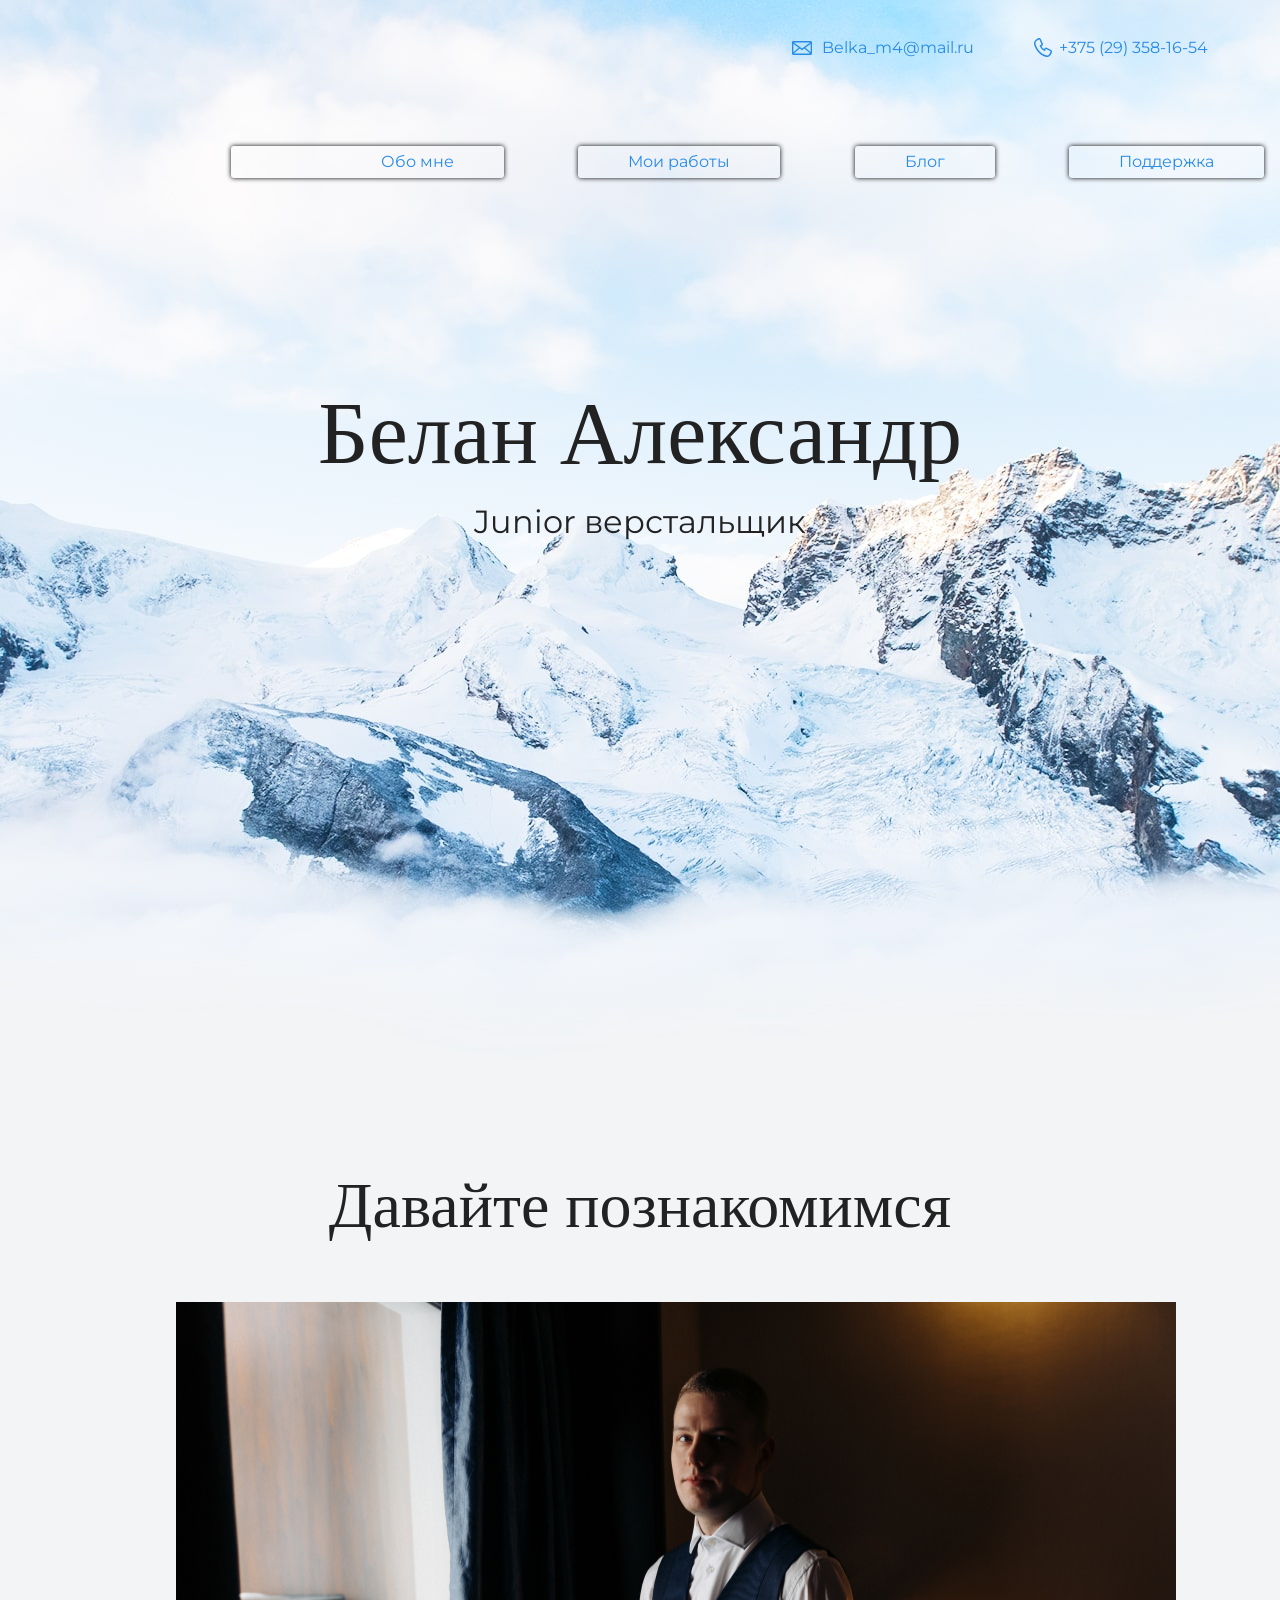
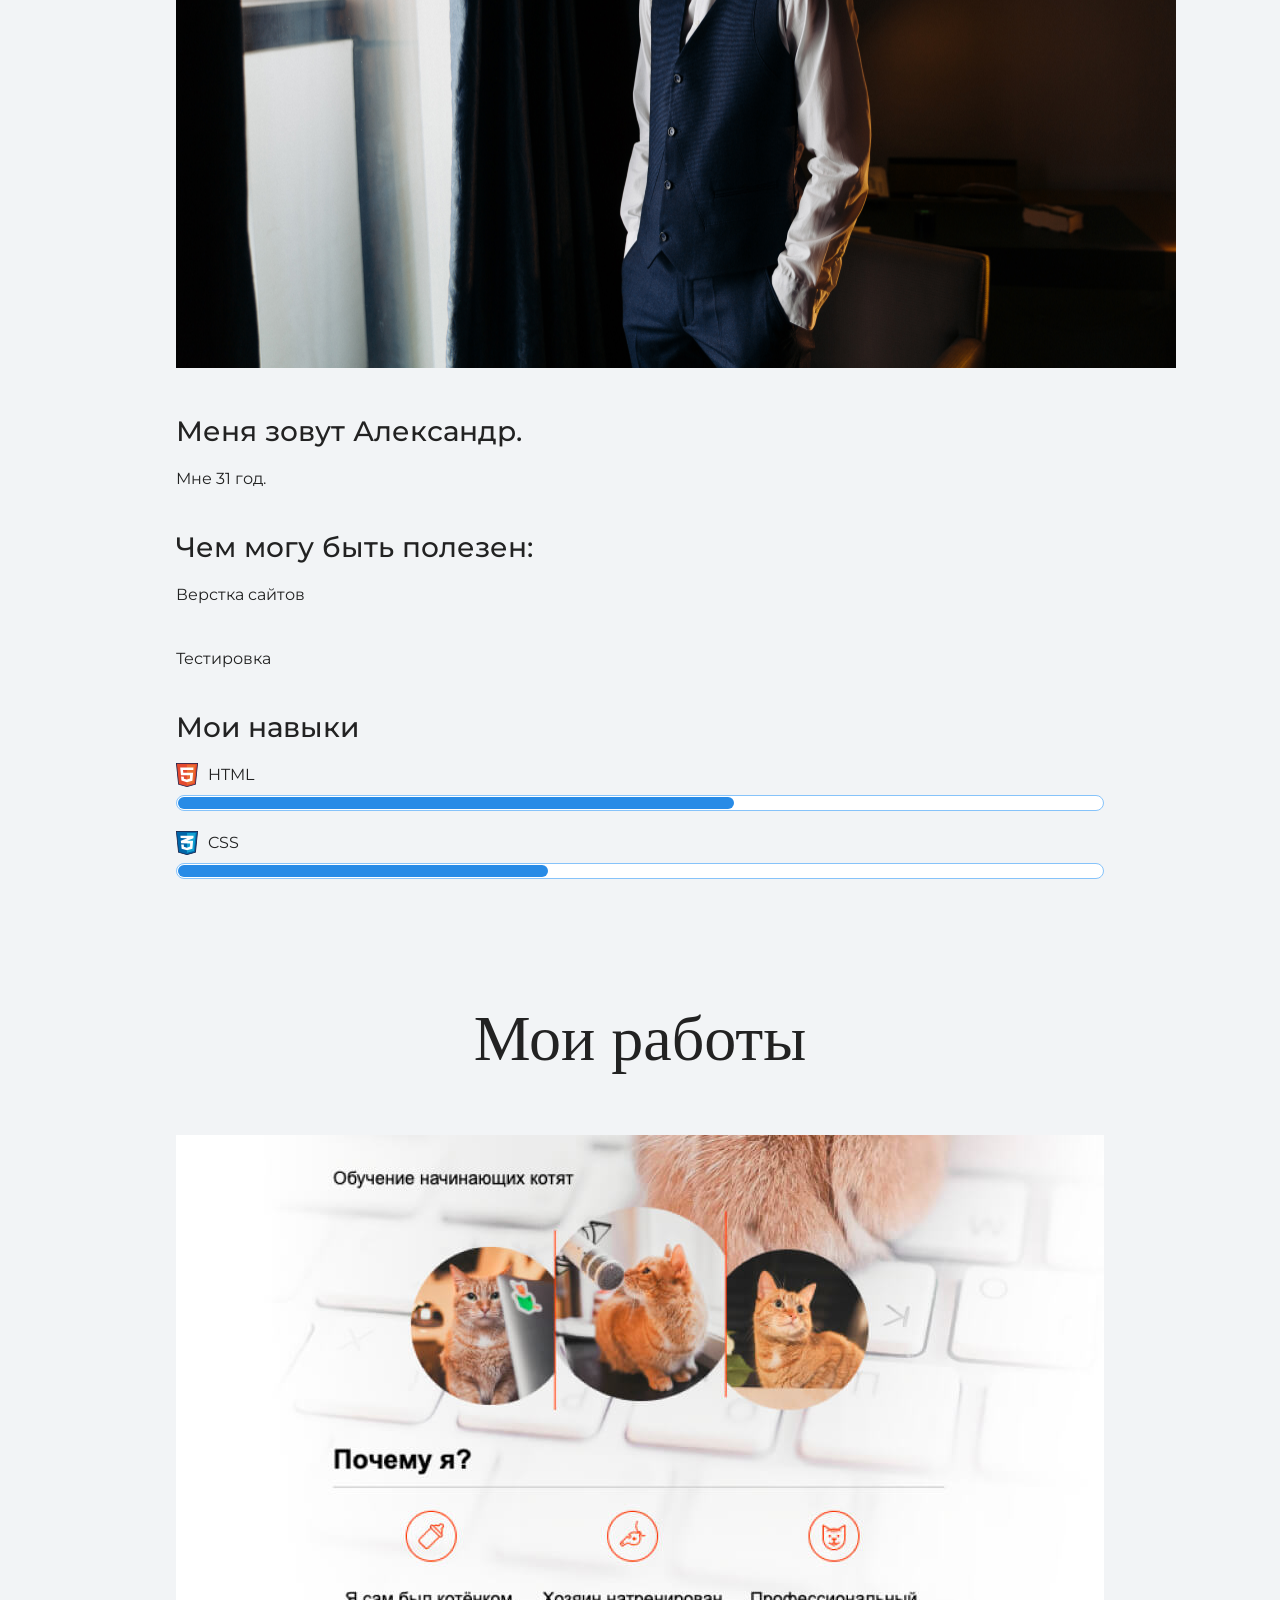
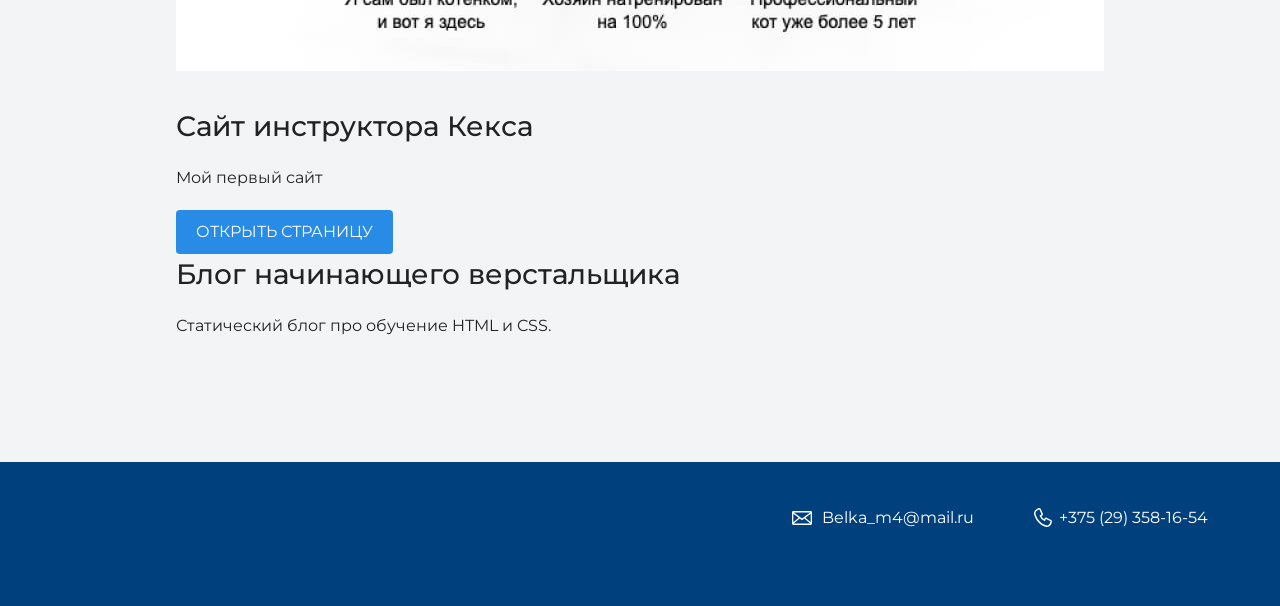
<file: index.html>
<!DOCTYPE html>
<html lang="ru">
  <head>
    <meta charset="UTF-8">
    <link rel="stylesheet" href="style.css">
    <link href="https://fonts.googleapis.com/css?family=Montserrat:400,500,700|Old+Standard+TT&display=swap&subset=cyrillic" rel="stylesheet">
    <title>Портфолио Junior верстальщика</title>
  </head>

  <body>
    <header class="page-header">
      <div class="container">
        <a class="header-email" href="mailto:Belka_m4@mail.ru">Belka_m4@mail.ru</a>
        <a class="header-phone" href="tel:+375293581654">+375 (29) 358-16-54<a>
        <nav class="main-navigation">
          <ul class="site-navigation">
            <li><a href="#">Обо мне</a></li>
            <li><a href="#">Мои работы</a></li>
            <li><a href="#">Блог</a></li>
            <li><a href="#">Поддержка</a></li>
          </ul>
        </nav>
      </div>
    </header>

    <section class="hero-image">
      <div class="container">
       <h1 class="heading">Белан Александр</h1>
       <p>Junior верстальщик</p>
      </div>
    </section>

    <section class="intro">
      <div class="container">
       <h2 class="subheading">Давайте познакомимся</h2>
       <figure class="user-image">
         <img src="files/user.jpg" width="1000" height="666" alt=" Моя фотография">
       </figure>
       <div>
         <h3>Меня зовут Александр.</h3>
         <p>Мне 31 год.</p>
       </div>
       <div>
         <h3>Чем могу быть полезен:</h3>
         <p>Верстка сайтов</p>
         <p>Тестировка</p>
       </div>
       <div class="skills">
         <h3>Мои навыки</h3>
         <dl class="skills-list">
           <dt class="skill-html">HTML</dt>
           <dd class="level"><div style="width: 60%;">60%</div></dd>
           <dt class="skill-css">CSS</dt>
           <dd class="level"><div style="width: 40%;">40%</div></dd>
         </dl>
       </div>
      </div>
    </section>

    <section class="portfolio">
      <div class="container">
       <h2 class="subheading">Мои работы</h2>
       <figure class="project-image">
         <img src="files/project.jpg" width="928" height="536" alt="Cайт инструктора Кекса">
       </figure>
       <h3>Сайт инструктора Кекса</h3>
       <p>Мой первый сайт</p>
       <a class="button" href="source/project/index.html">Открыть страницу</a>
       <h3>Блог начинающего верстальщика</h3>
       <p>Статический блог про обучение HTML и CSS.</p>
      </div>
    </section>

    <footer class="page-footer">
      <div class="container">
        <a class="footer-email" href="mailto:Belka_m4@mail.ru">Belka_m4@mail.ru</a>
        <a class="footer-phone" href="tel:+375293581654">+375 (29) 358-16-54<a>
      </div>
    </footer>
  </body>
</html>
</file>
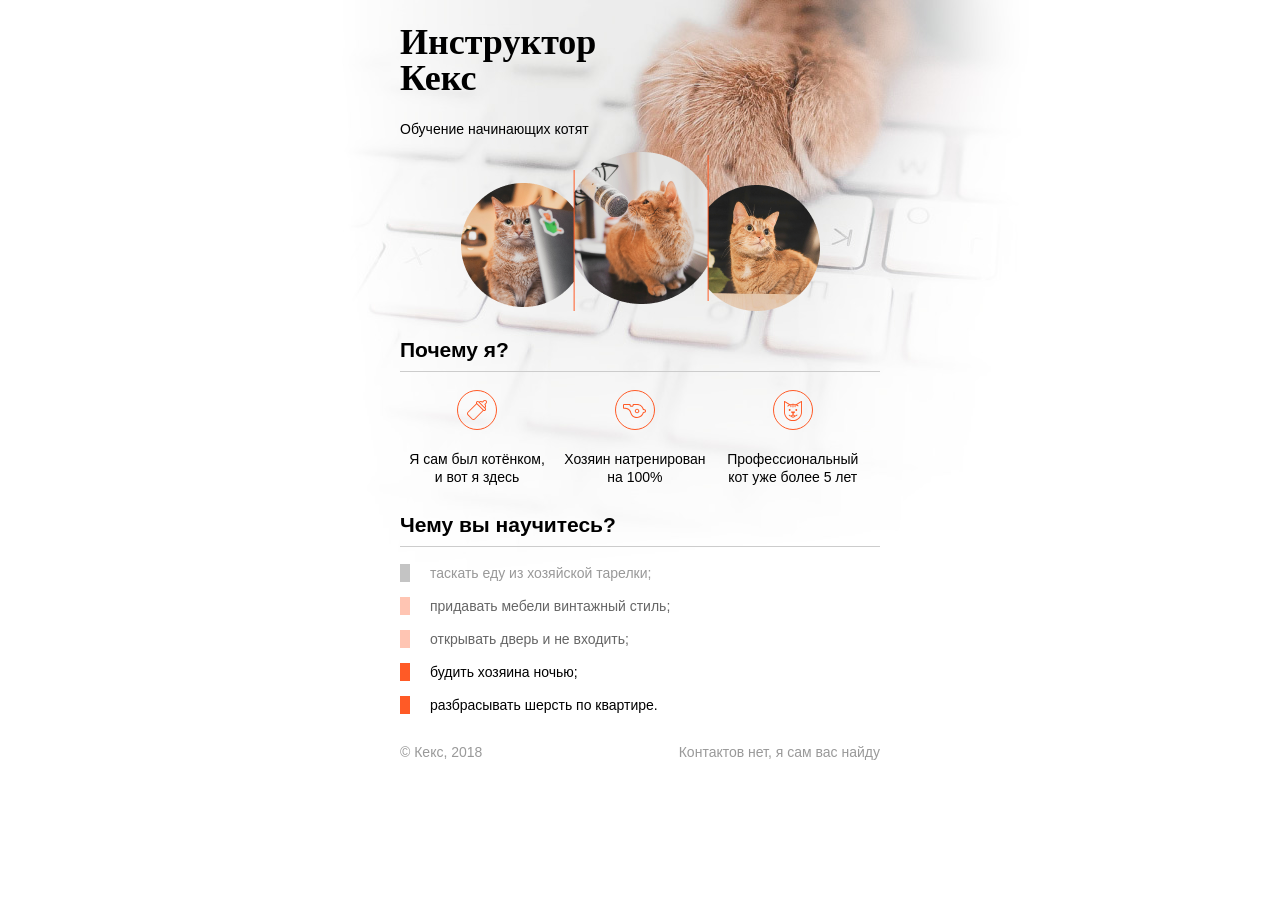
<file: source/project/index.html>
<!DOCTYPE html>
<html lang="ru">
  <head>
    <meta charset="utf-8">
    <title>Инструктор Кекс</title>
    <link rel="stylesheet" href="style.css">
  </head>
  <body>
    <div class="container">
      <header class="site-header">
        <h1>Инструктор Кекс</h1>
        <p>Обучение начинающих котят</p>
        <img src="img/keks.png">
      </header>

      <section class="features">
        <h2>Почему я?</h2>
        <p class="feature-kitten">Я сам был котёнком, и вот я здесь</p>
        <p class="feature-train">Хозяин натренирован на 100%</p>
        <p class="feature-cat">Профессиональный кот уже более 5 лет</p>
      </section>

      <section class="skills">
        <h2>Чему вы научитесь?</h2>
        <ul class="skills-list">
          <li class="skills-item">таскать еду из хозяйской тарелки;</li>
          <li class="skills-item standart">придавать мебели винтажный стиль;</li>
          <li class="skills-item standart">открывать дверь и не входить;</li>
          <li class="skills-item vip">будить хозяина ночью;</li>
          <li class="skills-item vip">разбрасывать шерсть по квартире.</li>
        </ul>
      </section>

      <footer class="site-footer">
        <p>© Кекс, 2018</p>
        <p>Контактов нет, я сам вас найду</p>
      </footer>
    </div>
  </body>
</html>
</file>
<file: style.css>
body {
  margin: 0;
  min-width: 960px;
  font-family: "Montserrat", "Helvetica", "Arial", sans-serif;
  font-size: 16px;
  line-height: 32px;
  color: #222222;
  background-color: #f2f4f6;
  background-image: url("img/hero-bg.jpg");
  background-repeat: no-repeat;
  background-position: top center;
}

.container {
  max-width: 928px;
  margin: 0 auto;
  padding: 0 16px;
}

.page-header {
  margin: 0 0 160px;
  padding: 32px 0 32px;
}

.page-header .container,
.page-footer .container {
  max-width: 1408px;
  text-align: right;
}

.page-header a {
  margin-left: 56px;
  color: #288be6;
  text-decoration: none;
  background-repeat: no-repeat;
  background-position: left;
}

.header-email {
  padding-left: 30px;
  background-image: url("img/icon-email-header.svg");
}

.header-phone {
  padding-left: 25px;
  background-image: url("img/icon-phone-header.svg");
}

nav .site-navigation {
  margin-top: 50px;
  display: flex;
  flex-direction: row;
  justify-content: space-between;
}

.site-navigation li {
  margin: 0px;  
  text-align: center;
  list-style: none;
  box-shadow: 0px 0px 5px 0px black;
  border-radius: 3px;
}

.site-navigation li:hover {
  background-color: #424a57;  
}

.site-navigation a {
  padding: 0px 50px 0px 50px;
  margin: 0px; 
  text-decoration: none;
} 

.site-navigation a:hover {
  color: #c928d1;
}

.hero-image {
  margin-bottom: 620px;
}

.hero-image .container {
  max-width: 1408px;
  text-align: center;
}

.heading {
  margin: 0 0 16px;
  font-family: "Old Standard TT", "Times", "Times New Roman", serif;
  font-size: 88px;
  line-height: 96px;
  font-weight: 400;
}

.hero-image p {
  margin: 0;
  font-size: 32px;
  line-height: 48px;
}

.intro {
  margin: 0 0 120px;
}

.subheading {
  margin: 0 0 56px;
  font-family: "Old Standard TT", "Times", "Times New Roman", serif;
  font-size: 64px;
  line-height: 80px;
  font-weight: 400;
  text-align: center;
}

.user-image {
  margin: 0 0 32px;
  text-align: center;
}

.intro h3,
.portfolio h3 {
  margin: 0 0 12px;
  font-size: 28px;
  line-height: 40px;
  font-weight: 500;
}

.intro p {
  margin: 0 0 32px;
}

.skills-list {
  margin: 0;
  padding: 0;
}

.skills-list dt {
  padding-left: 32px;
  background-repeat: no-repeat;
  background-position: left;
}

.skill-html {
  background-image: url("img/icon-html.svg");
}

.skill-css {
  background-image: url("img/icon-css.svg");
}

.level {
  margin: 4px 0 16px;
  padding: 0;
  height: 14px;
  font-size: 0;
  background-color: #ffffff;
  border: 1px solid #86c3fa;
  border-radius: 8px;
}

.level div {
  margin: 1px;
  height: 12px;
  background-color: #288be6;
  border-radius: 6px;
}

.portfolio {
  margin: 0 0 120px;
}

.projects {
  margin: 0;
  padding: 0;
  list-style: none;
}

.projects li {
  margin: 0 0 80px;
}

.project-image {
  margin: 0 0 24px;
  text-align: center;
}

.projects p {
  margin: 0 0 24px;
}

.button {
  padding: 6px 20px;
  display: inline-block;
  vertical-align: baseline;
  text-decoration: none;
  text-transform: uppercase;
  border-radius: 4px;
  background-color: #288be6;
  color: #ffffff;
}

.page-footer {
  padding: 40px 0;
  background-color: #00417d;
  color: #ffffff;
}

.page-footer a {
  margin-left: 56px;
  color: inherit;
  text-decoration: none;
  background-repeat: no-repeat;
  background-position: left;
}

.footer-email {
  padding-left: 30px;
  background-image: url("img/icon-email-footer.svg");
}

.footer-phone {
  padding-left: 25px;
  background-image: url("img/icon-phone-footer.svg");
}
</file>
<file: source/project/style.css>
body {
  padding: 0;
  font-family: "Arial", sans-serif;
  font-size: 14px;
  line-height: 18px;
  color: #000000;
  background: #ffffff url("img/keks-background.jpg") no-repeat 50% 0;
}

h1 {
  width: 260px;
  font-family: "Georgia", serif;
  font-size: 36px;
  line-height: 36px;
}

h2 {
  padding-bottom: 12px;
  border-bottom: 1px solid #cccccc;
}

.site-header {
  margin-bottom: 30px;
}

.skills-item {
  margin-bottom: 15px;
  padding-left: 20px;
  border-left: 10px solid #c4c4c4;
  color: #999999;
}

.standart {
  border-color: #ffc5b3;
  color: #666666;
}

/* Добавьте правило ниже */

.vip {
  border-color: #ff5a26;
  color: #000000;
}

.container {
  width: 480px;
  margin: 0 auto;
}

.site-header img {
  display: block;
  margin: 0 auto;
}

.features {
  margin-bottom: 30px;
}

.features p {
  display: inline-block;
  vertical-align: top;
  width: 30%;
  margin: 0 5px;
  text-align: center;
  background-repeat: no-repeat;
  background-position: center top;
}

.feature-kitten {
  padding-top: 60px;
  background-image: url("img/bottle.svg");
}

.feature-cat {
  padding-top: 60px;
  background-image: url("img/cat.svg");
}

.feature-train {
  padding-top: 60px;
  background-image: url("img/whistle.svg");
}

.skills-list {
  padding: 0;
  list-style: none;
}

.site-footer {
  display: flex;
  justify-content: space-between;
  color: #999999;
}
</file>
